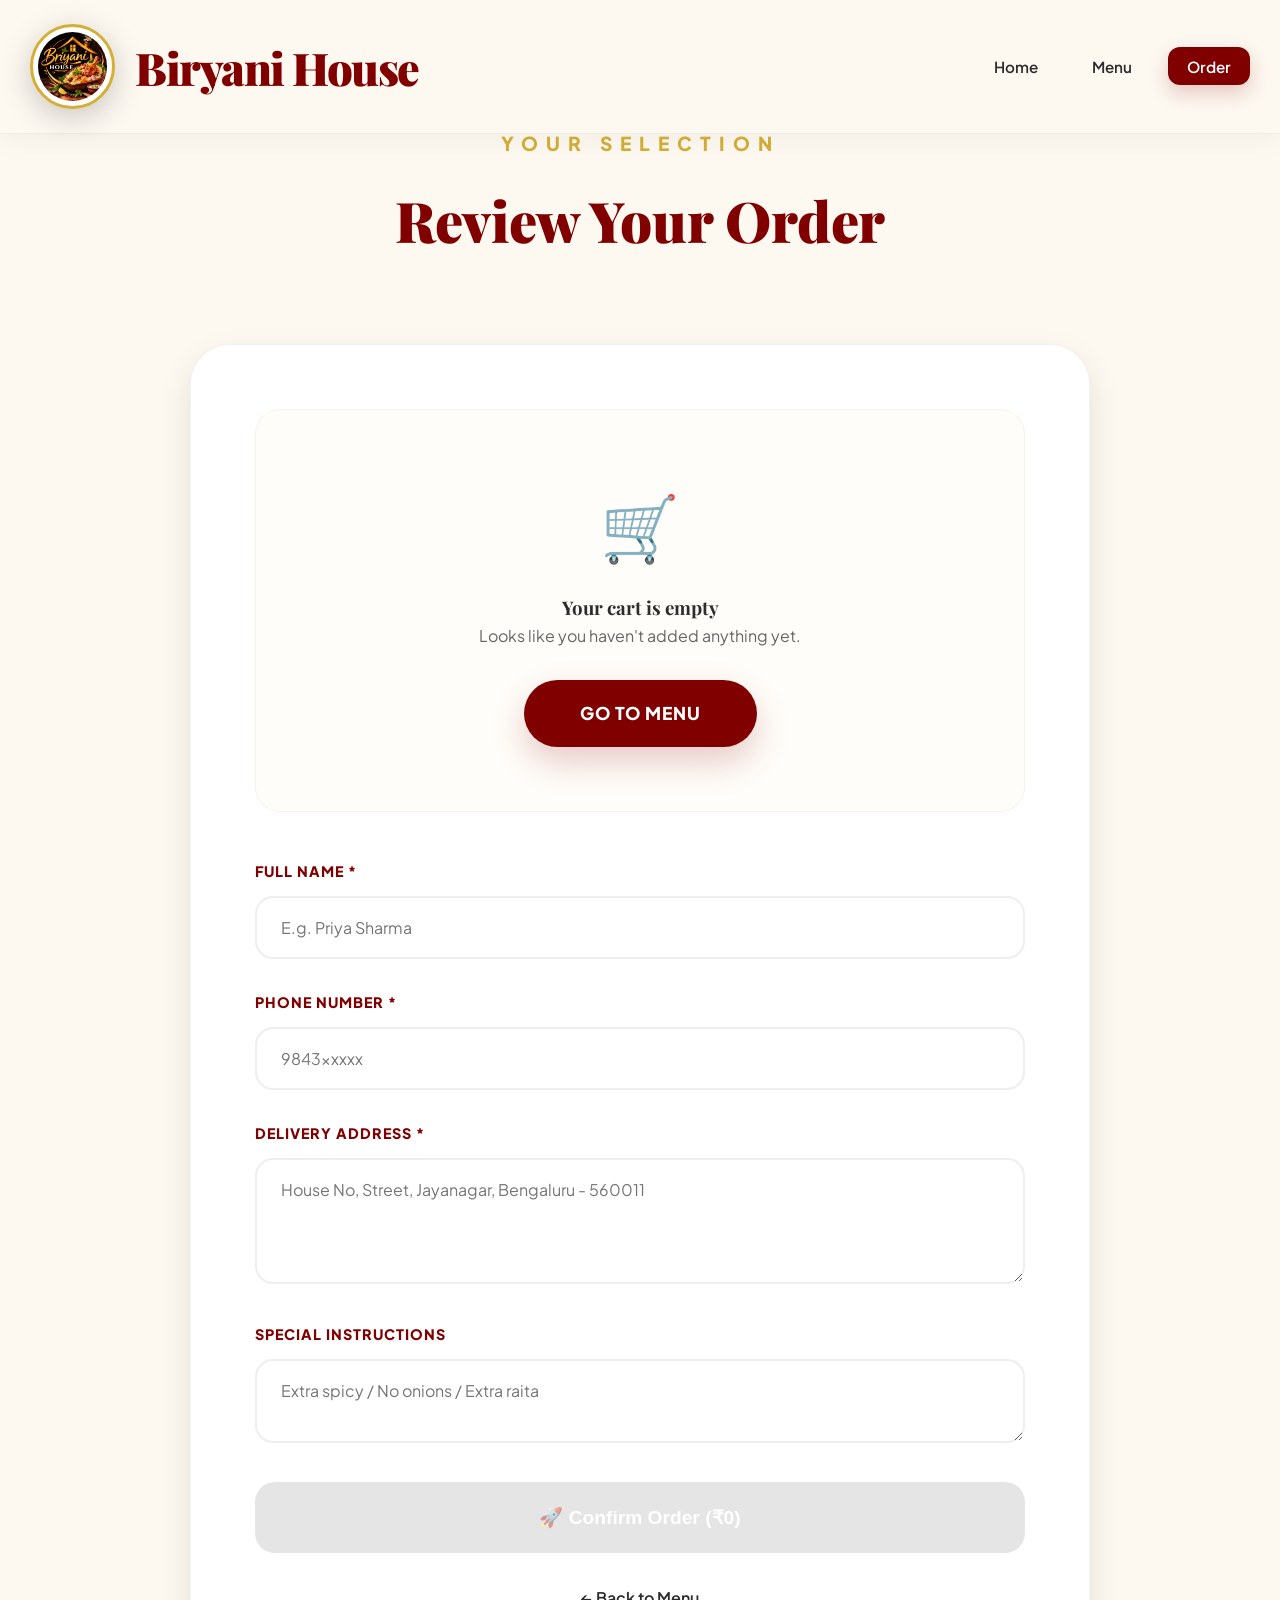
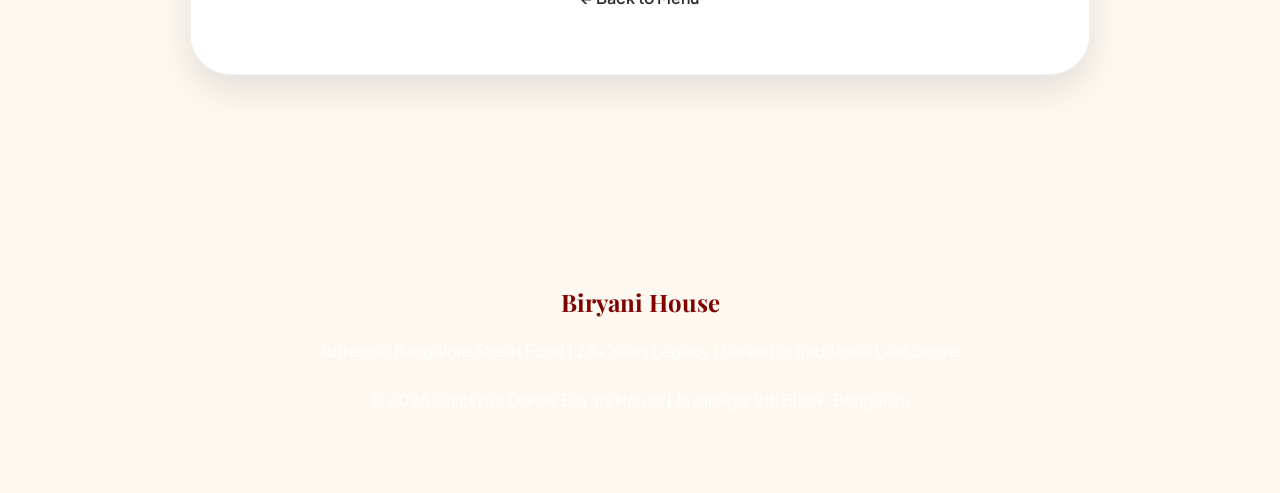
<file: order.html>
<!DOCTYPE html>
<html lang="en">
<head>
    <meta charset="UTF-8">
    <meta name="viewport" content="width=device-width, initial-scale=1.0">
    <title>Donne Biryani House | Checkout</title>
    <link href="https://fonts.googleapis.com/css2?family=Playfair+Display:wght@700;900&family=Plus+Jakarta+Sans:wght@400;500;600;700;800&display=swap" rel="stylesheet">
    <link rel="stylesheet" href="style.css">
</head>
<body>
    <nav class="navbar">
        <div class="container nav-content">
            <a href="index.html" class="logo">
                <img src="logo .png" alt="Biryani House Logo">
                <span>Biryani House</span>
            </a>
            <ul class="nav-links">
                <li><a href="index.html">Home</a></li>
                <li><a href="menu.html">Menu</a></li>
                <li><a href="order.html" class="active">Order</a></li>
            </ul>
        </div>
    </nav>

    <section class="section">
        <div class="container">
            <h2 class="section-title"><span>Your Selection</span>Review Your Order</h2>
            
            <div class="order-card">
                <div id="cartSummary" class="cart-items">
                    <!-- Cart items will be injected here -->
                </div>

                <form id="orderForm" onsubmit="placeOrder(event)">
                    <div class="form-group">
                        <label class="form-label">Full Name *</label>
                        <input type="text" class="form-input" id="customerName" placeholder="E.g. Priya Sharma" required>
                    </div>
                    <div class="form-group">
                        <label class="form-label">Phone Number *</label>
                        <input type="tel" class="form-input" id="customerPhone" placeholder="9843xxxxx" pattern="[0-9]{10}" required>
                    </div>
                    <div class="form-group">
                        <label class="form-label">Delivery Address *</label>
                        <textarea class="form-textarea" id="customerAddress" rows="4" placeholder="House No, Street, Jayanagar, Bengaluru - 560011" required></textarea>
                    </div>
                    <div class="form-group">
                        <label class="form-label">Special Instructions</label>
                        <textarea class="form-textarea" id="specialNotes" rows="2" placeholder="Extra spicy / No onions / Extra raita"></textarea>
                    </div>
                    <button type="submit" class="order-btn" id="orderButton" disabled>🚀 Confirm Order (₹0)</button>
                </form>
                
                <div style="text-align: center; margin-top: 2rem;">
                    <a href="menu.html" style="color: var(--text-main); text-decoration: none; font-weight: 600;">← Back to Menu</a>
                </div>
            </div>
        </div>
    </section>

    <footer>
        <div class="container">
            <h2 style="color: var(--primary); margin-bottom: 1rem;">Biryani House</h2>
            <p style="margin-bottom: 1.5rem;">Authentic Bangalore Street Food | 25+ Years Legacy | Served in Traditional Leaf Donne</p>
            <p>© 2026 Chickpet Donne Biryani House | Jayanagar 9th Block, Bengaluru</p>
        </div>
    </footer>

    <script src="script.js"></script>
    <script>
        function updateCart() {
            const summary = document.getElementById('cartSummary');
            const orderButton = document.getElementById('orderButton');
            
            if (!cart || cart.length === 0) {
                summary.innerHTML = `
                    <div style="text-align: center; padding: 2rem;">
                        <span style="font-size: 4rem;">🛒</span>
                        <h3 style="margin-top: 1rem; color: var(--text-main);">Your cart is empty</h3>
                        <p style="color: var(--text-muted); margin-bottom: 2rem;">Looks like you haven't added anything yet.</p>
                        <a href="menu.html" class="cta-btn">Go to Menu</a>
                    </div>
                `;
                orderButton.disabled = true;
                orderButton.textContent = '🚀 Confirm Order (₹0)';
                return;
            }

            let total = 0;
            let itemsHtml = '';
            cart.forEach(item => {
                const itemTotal = item.price * item.qty;
                total += itemTotal;
                itemsHtml += `
                    <div class="cart-item">
                        <div>
                            <strong style="font-size: 1.1rem; color: var(--text-main);">${item.name}</strong><br>
                            <small style="color: var(--text-muted);">₹${item.price} x ${item.qty}</small>
                        </div>
                        <div style="text-align: right;">
                            <span style="font-weight: 800; color: var(--accent); font-size: 1.2rem; display: block; margin-bottom: 5px;">₹${itemTotal}</span>
                            <div style="display: flex; gap: 10px; align-items: center; justify-content: flex-end;">
                                <button class="qty-btn-menu" onclick="updateQty('${item.name}', -1)">−</button>
                                <span style="font-weight: 700; color: var(--text-main);">${item.qty}</span>
                                <button class="qty-btn-menu" onclick="updateQty('${item.name}', 1)">+</button>
                            </div>
                        </div>
                    </div>
                `;
            });

            summary.innerHTML = `
                <h3 style="margin-bottom: 1.5rem; display: flex; align-items: center; gap: 10px; color: var(--text-main);">
                    🛒 Your Cart <span style="background: var(--primary); color: white; padding: 2px 10px; border-radius: 50px; font-size: 0.8rem;">${cart.length}</span>
                </h3>
                ${itemsHtml}
                <div style="margin-top: 2rem; padding-top: 2rem; border-top: 2px dashed var(--glass-border); display: flex; justify-content: space-between; align-items: center;">
                    <span style="font-size: 1.2rem; font-weight: 600; color: var(--text-main);">Grand Total</span>
                    <span style="font-size: 2.2rem; font-weight: 900; color: var(--accent);">₹${total}</span>
                </div>
            `;
            
            orderButton.disabled = false;
            orderButton.textContent = `🚀 Confirm Order (₹${total})`;
        }

        function placeOrder(event) {
            event.preventDefault();
            if (cart.length === 0) return;

            const name = document.getElementById('customerName').value;
            const phone = document.getElementById('customerPhone').value;
            const address = document.getElementById('customerAddress').value;
            const notes = document.getElementById('specialNotes').value;

            let orderSummary = `🍛 Order Placed Successfully!\n\nCustomer: ${name}\nPhone: ${phone}\n\nTotal Amount: ₹${cart.reduce((s, i) => s + (i.price * i.qty), 0)}\n\nThank you for choosing Donne Biryani House!`;
            
            alert(orderSummary);
            
            cart = [];
            localStorage.removeItem('chickpetCart');
            window.location.href = 'index.html'; 
        }
        
        updateCart();
    </script>
</body>
</html>
</file>
<file: style.css>
:root {
    --primary: #800000; 
    --accent: #d4af37;  
    --bg-body: #fdf8f0; 
    --bg-card: #ffffff;
    --text-dark: #2c2c2c;
    --text-muted: #666;
    --glass: rgba(255, 255, 255, 0.9);
    --glass-border: rgba(0, 0, 0, 0.05);
    --shadow-premium: 0 15px 35px rgba(0, 0, 0, 0.1);
}

* {
    margin: 0;
    padding: 0;
    box-sizing: border-box;
}

body {
    font-family: 'Plus Jakarta Sans', sans-serif;
    line-height: 1.6;
    color: var(--text-dark);
    background: var(--bg-body);
    background-image: url("https://www.transparenttextures.com/patterns/beige-paper.png");
    scroll-behavior: smooth;
    min-height: 100vh;
}

h1, h2, h3 {
    font-family: 'Playfair Display', serif;
}

::-webkit-scrollbar {
    width: 8px;
}
::-webkit-scrollbar-track {
    background: var(--bg-light);
}
::-webkit-scrollbar-thumb {
    background: var(--primary);
    border-radius: 10px;
}

.navbar {
    background: rgba(253, 248, 240, 0.85);
    padding: 1.5rem 0;
    position: fixed;
    width: 100%;
    top: 0;
    z-index: 1000;
    box-shadow: 0 4px 30px rgba(0, 0, 0, 0.05);
    backdrop-filter: blur(15px);
    -webkit-backdrop-filter: blur(15px);
    border-bottom: 1px solid rgba(0, 0, 0, 0.05);
    transition: all 0.4s ease;
}

.container {
    max-width: 1300px;
    margin: 0 auto;
    padding: 0 30px;
}

.nav-content {
    display: flex;
    justify-content: space-between;
    align-items: center;
}

.logo {
    display: flex;
    align-items: center;
    gap: 20px;
    font-size: 45px; 
    font-family: 'Playfair Display', serif;
    font-weight: 900;
    color: var(--primary);
    text-decoration: none;
    letter-spacing: -1.5px;
}

.logo img {
    height: 85px;
    width: auto;
    filter: drop-shadow(0 8px 15px rgba(0,0,0,0.2));
    transition: all 0.4s cubic-bezier(0.175, 0.885, 0.32, 1.275);
    background: white;
    border-radius: 50%;
    padding: 5px;
    border: 3px solid var(--accent);
}

.logo:hover img {
    transform: scale(1.1) rotate(5deg);
    box-shadow: 0 0 25px rgba(212, 175, 55, 0.5);
}

.nav-links {
    display: flex;
    list-style: none;
    gap: 1rem;
}

.nav-links a {
    color: var(--text-dark);
    text-decoration: none;
    padding: 0.6rem 1.2rem;
    border-radius: 12px;
    font-weight: 600;
    transition: all 0.3s cubic-bezier(0.4, 0, 0.2, 1);
    font-size: 0.95rem;
}

.nav-links a:hover,
.nav-links a.active {
    background: var(--primary);
    color: white;
    transform: translateY(-2px);
    box-shadow: 0 8px 20px rgba(128, 0, 0, 0.2);
}

.section {
    padding: 8rem 0;
}

.section-title {
    text-align: center;
    font-size: 3.5rem;
    color: var(--primary);
    font-weight: 900;
    margin-bottom: 5rem;
    position: relative;
    font-family: 'Playfair Display', serif;
}

.section-title span {
    display: block;
    font-size: 1.2rem;
    color: var(--accent);
    text-transform: uppercase;
    letter-spacing: 8px;
    margin-bottom: 1rem;
    font-family: 'Plus Jakarta Sans', sans-serif;
    font-weight: 900;
}

.hero {
    height: 100vh;
    display: flex;
    align-items: center;
    justify-content: center;
    text-align: center;
    color: white;
    background: linear-gradient(rgba(0, 0, 0, 0.6), rgba(0, 0, 0, 0.4)),
                url("biryani.png");
    background-size: cover;
    background-position: center;
    background-attachment: fixed;
    position: relative;
}

.hero::after {
    content: '';
    position: absolute;
    bottom: 0;
    left: 0;
    width: 100%;
    height: 150px;
    background: linear-gradient(transparent, var(--bg-body));
}


.hero-content {
    z-index: 1;
    padding: 0 20px;
}

.hero-content h1 {
    font-size: clamp(3rem, 10vw, 6rem);
    margin-bottom: 1rem;
    text-shadow: 0 10px 30px rgba(0, 0, 0, 0.5);
    font-weight: 900;
}

.cta-btn {
    background: var(--primary);
    color: white;
    padding: 1.2rem 3.5rem;
    border: none;
    border-radius: 100px;
    font-size: 1.1rem;
    font-weight: 800;
    text-decoration: none;
    display: inline-block;
    transition: all 0.4s cubic-bezier(0.175, 0.885, 0.32, 1.275);
    box-shadow: 0 15px 35px rgba(128, 0, 0, 0.2);
    text-transform: uppercase;
    letter-spacing: 1px;
}

.highlights {
    background: var(--bg-body);
    background-image: url("https://www.transparenttextures.com/patterns/beige-paper.png");
    color: #000000;
    padding: 6rem 0;
}

.highlights .section-title {
    color: #000000;
}

.highlight-grid {
    display: grid;
    grid-template-columns: repeat(auto-fit, minmax(300px, 1fr));
    gap: 2.5rem;
}

.highlight-box {
    background: white;
    border: 1px solid rgba(0,0,0,0.1);
    padding: 3rem;
    border-radius: 30px;
    text-align: center;
    transition: all 0.4s ease;
    position: relative;
    overflow: hidden;
    color: #000000;
}

.highlight-box h3 {
    margin-bottom: 1rem;
    color: #000000;
    font-weight: 800;
}

.highlight-box p {
    color: #000000;
}

.menu {
    background: #fdf8f0;
    background-image: url("https://www.transparenttextures.com/patterns/beige-paper.png");
}

.menu-grid {
    display: grid;
    grid-template-columns: repeat(auto-fit, minmax(300px, 1fr));
    gap: 2.5rem;
}

.menu-card {
    background: var(--bg-card);
    border-radius: 30px;
    padding: 1.5rem;
    box-shadow: var(--shadow-premium);
    transition: all 0.4s cubic-bezier(0.4, 0, 0.2, 1);
    position: relative;
    border: 1px solid rgba(0, 0, 0, 0.05);
    display: flex;
    flex-direction: column;
    height: 100%;
}

.menu-img {
    width: 100%;
    height: 200px;
    border-radius: 20px;
    overflow: hidden;
    margin-bottom: 1.2rem;
    flex-shrink: 0;
}

.menu-img img {
    width: 100%;
    height: 100%;
    object-fit: cover;
}

.menu-name {
    font-size: 1.3rem;
    margin-bottom: 0.4rem;
    color: var(--text-dark);
    font-weight: 800;
}

.menu-price {
    font-size: 1.6rem;
    color: var(--primary);
    font-weight: 800;
    margin-bottom: 0.8rem;
}

.menu-desc {
    font-size: 0.85rem;
    color: var(--text-muted);
    margin-bottom: 1.5rem;
    line-height: 1.4;
    flex-grow: 1;
}

.add-btn {
    width: 100%;
    background: var(--text-dark);
    color: white;
    border: none;
    padding: 1rem;
    border-radius: 15px;
    cursor: pointer;
    font-weight: 700;
    transition: all 0.3s;
    display: flex;
    align-items: center;
    justify-content: center;
    gap: 10px;
    margin-top: auto;
}

.qty-control-menu {
    display: none;
    align-items: center;
    justify-content: space-between;
    background: #fdf2f2;
    border-radius: 12px;
    padding: 5px;
    margin-top: auto;
    border: 1px solid rgba(128, 0, 0, 0.1);
}

.qty-btn-menu {
    width: 40px;
    height: 40px;
    border-radius: 10px;
    border: none;
    background: white;
    color: var(--primary);
    font-size: 1.2rem;
    font-weight: bold;
    cursor: pointer;
    transition: all 0.2s;
    box-shadow: 0 2px 5px rgba(0, 0, 0, 0.05);
}

.qty-btn-menu:hover {
    background: var(--primary);
    color: white;
}

.qty-display-menu {
    font-weight: 800;
    font-size: 1.1rem;
    color: var(--text-dark);
    min-width: 30px;
    text-align: center;
}

.order-card {
    background: var(--bg-card);
    border-radius: 40px;
    padding: 4rem;
    box-shadow: var(--shadow-premium);
    max-width: 900px;
    margin: 0 auto;
    border: 1px solid rgba(0, 0, 0, 0.05);
}

.cart-items {
    background: #fffdf9;
    padding: 2rem;
    border-radius: 25px;
    margin-bottom: 3rem;
    border: 1px solid rgba(128, 0, 0, 0.05);
}

.cart-item {
    display: flex;
    justify-content: space-between;
    align-items: center;
    padding: 1.2rem 0;
    border-bottom: 1px solid rgba(0, 0, 0, 0.05);
}

.form-group {
    margin-bottom: 2rem;
}

.form-label {
    font-size: 0.9rem;
    text-transform: uppercase;
    letter-spacing: 1px;
    font-weight: 800;
    color: var(--primary);
    margin-bottom: 0.8rem;
    display: block;
}

.form-input, .form-textarea {
    width: 100%;
    padding: 1.2rem 1.5rem;
    border: 2px solid #eee;
    border-radius: 18px;
    font-family: inherit;
    font-size: 1rem;
    background: #fff;
    color: var(--text-dark);
}

.order-btn {
    background: linear-gradient(135deg, var(--primary), #cc0000);
    color: white;
    width: 100%;
    padding: 1.5rem;
    border: none;
    border-radius: 20px;
    font-size: 1.2rem;
    font-weight: 800;
    cursor: pointer;
    transition: all 0.3s;
}

.order-btn:disabled {
    opacity: 0.5;
    background: #ccc;
    cursor: not-allowed;
}

footer {
    background: var(--bg-dark);
    color: white;
    padding: 5rem 0;
    text-align: center;
}
@media (max-width: 768px) {
    .nav-links { display: none; }
    .hero-content h1 { font-size: 3.5rem; }
}
</file>
